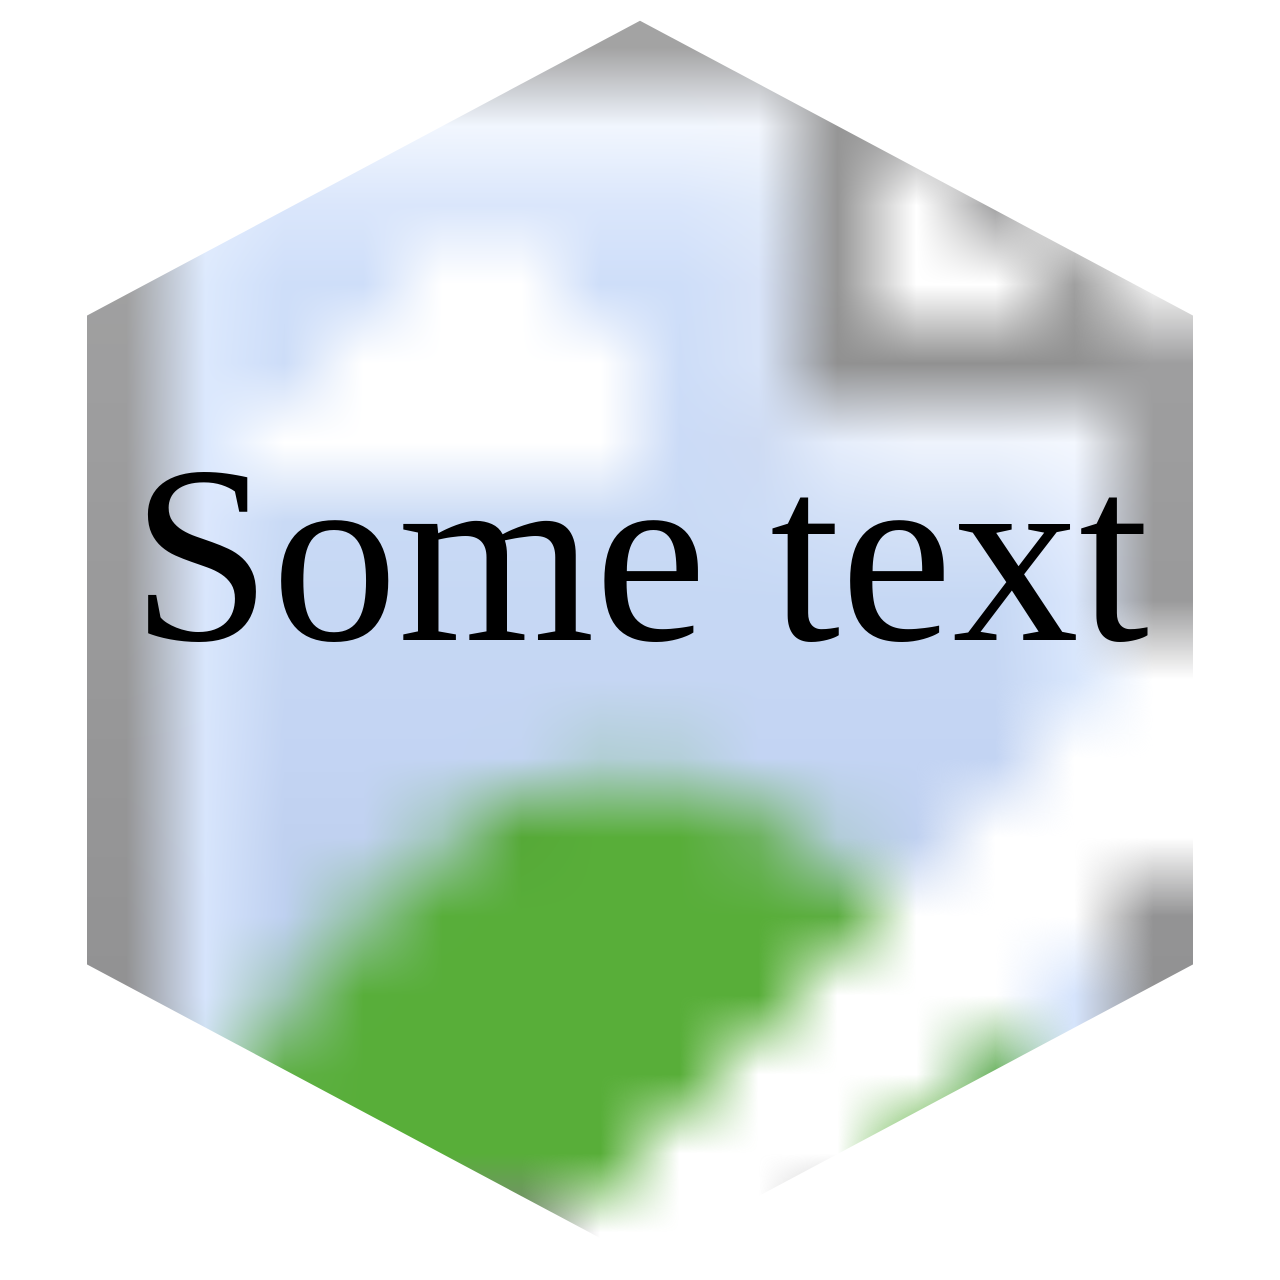
<file: abc1.html>
<html>
<body>
<svg viewbox="0 0 100 100" version="1.1" xmlns="http://www.w3.org/2000/svg">
  <defs>
    <pattern id="img" patternUnits="userSpaceOnUse" width="100" height="100">
      <image xlink:href="https://farm9.staticflickr.com/8461/8048823381_0fbc2d8efb.jpg" x="-25" width="150" height="100" />
    </pattern>
  </defs>
  <polygon id="hex" points="50 1 95 25 95 75 50 99 5 75 5 25" fill="url(#img)"/>
  <text id="text" font-size="20" x="50" y="50" text-anchor="middle">Some text</text>
</svg>
</body>
<html>
</file>
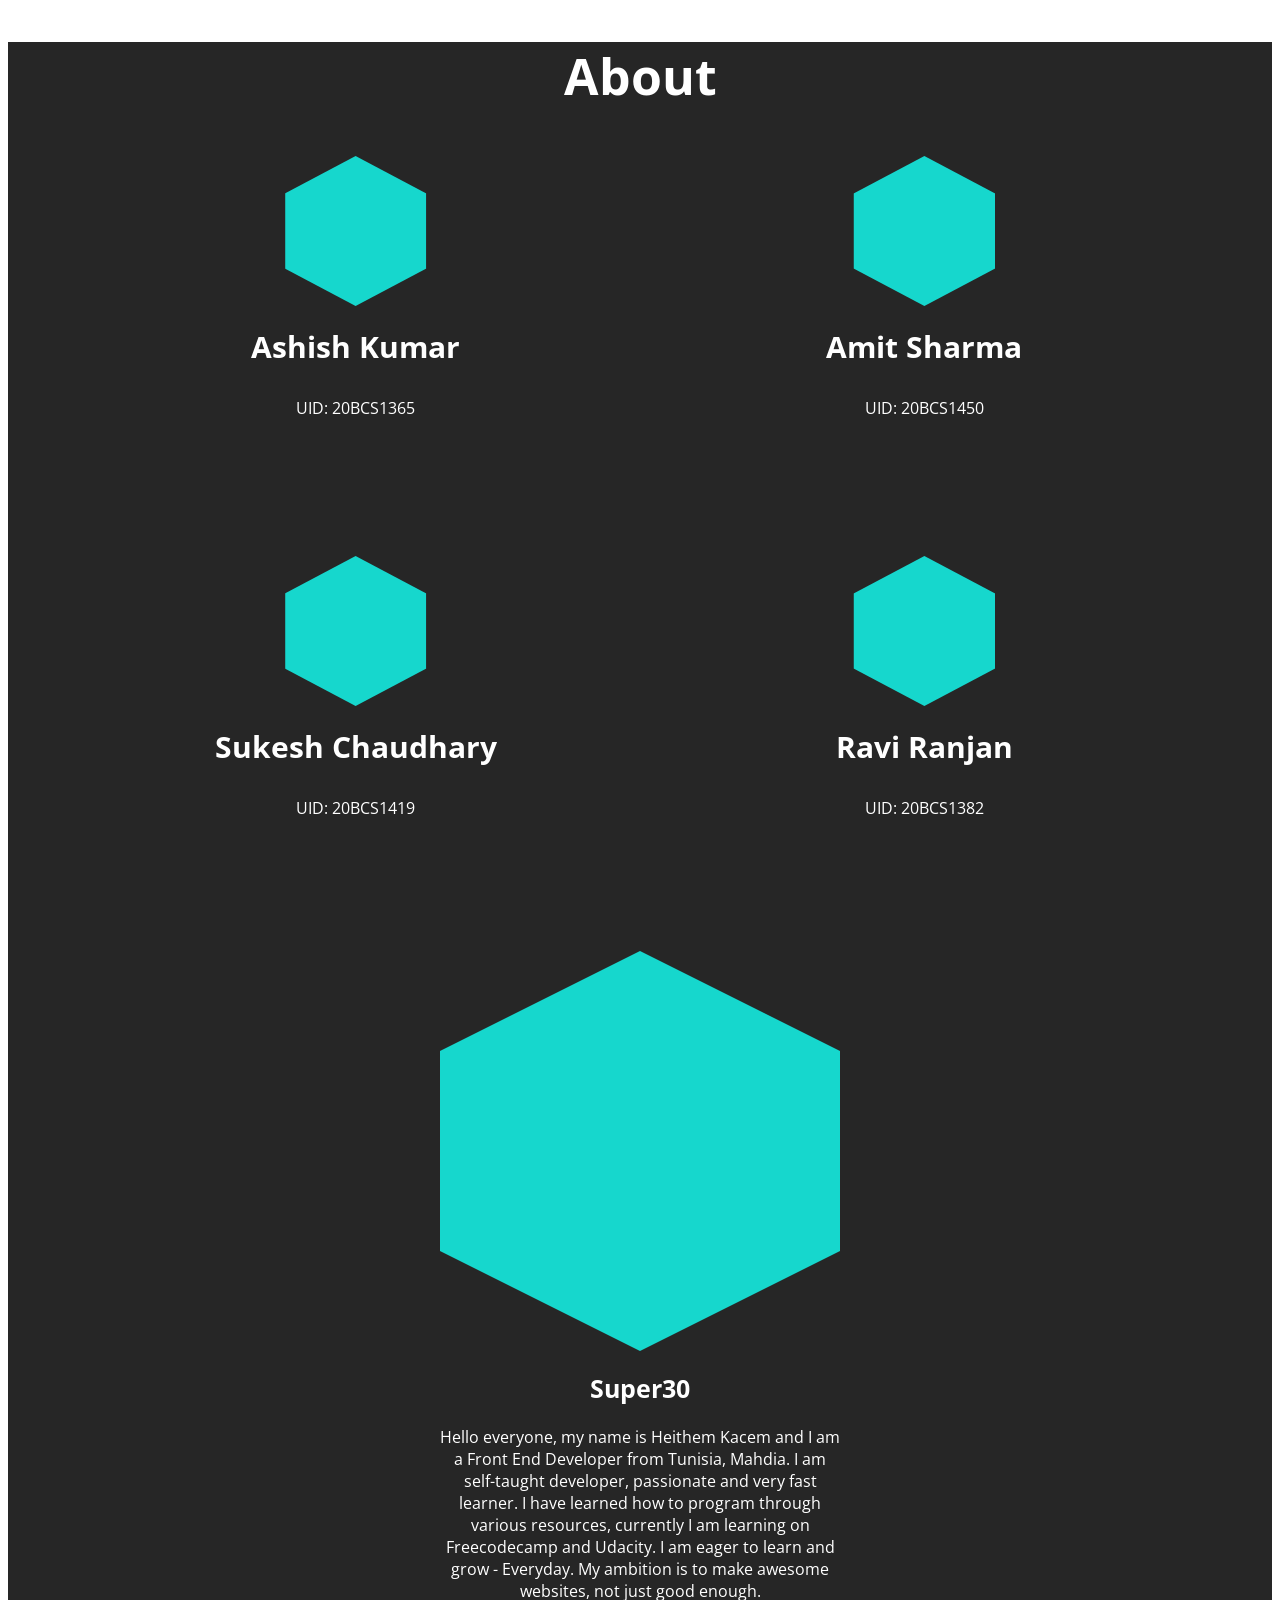
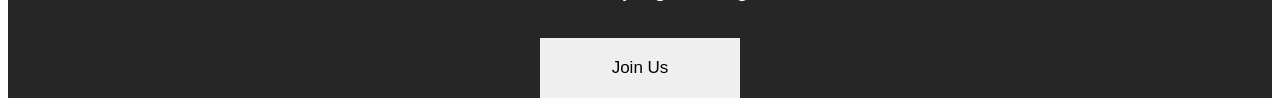
<file: About.html>
<!DOCTYPE html>
<html lang="en">
<head>
    <meta charset="UTF-8">
    <meta http-equiv="X-UA-Compatible" content="IE=edge">
    <meta name="viewport" content="width=device-width, initial-scale=1.0">
    <title>About Super30</title>
    <style>
        .about-section {
  font-family: 'Open Sans', sans-serif;
  width: 100%;
  position: relative;
  height: 100%;
  background-color: #262626;
}
.about-section h1 {
  color: white;
  text-align: center;
  font-size: 50px;
  position: relative;
  top: 15%;
}
.about-section .all-sections {
  display: flex;
  justify-content: space-evenly;
  position: relative;
  top: 20%;
}
@media (max-width: 1496px) {
  .about-section .all-sections {
    flex-wrap: wrap;
  }
}
.about-section .all-sections .mini-section {
  height: 350px;
  width: 20%;
}
.about-section .all-sections .mini-section .text-mini-section {
  position: relative;
  text-align: center;
}
.about-section .all-sections .mini-section .text-mini-section h1 {
  font-size: 30px;


}
.about-section .all-sections .mini-section .text-mini-section p {
  color: white;
  font-size: 16px;

  margin-top: 30px;
}
.about-section .all-sections .mini-section .hexagon {
  position: relative;
  background-image: url("image/shukesh.png" );
  top: 5px;
  left: 50%;
  transform: translate(-50%);
  height: 157.5px;
  width: 45%;
  background-color: #16d7cd;
  -webkit-clip-path: polygon(50% 0%, 100% 25%, 100% 75%, 50% 100%, 0% 75%, 0% 25%);
  clip-path: polygon(50% 0%, 100% 25%, 100% 75%, 50% 100%, 0% 75%, 0% 25%);
}
.about-section .all-sections .mini-section .hexagon i {
  font-size: 55px;
  color: white;
  position: relative;
  top: 50%;
  left: 50%;
  transform: translate(-50%, -50%);
}
@media (max-width: 1496px) {
  .about-section .all-sections .mini-section {
    width: 35%;
    margin-bottom: 50px;
  }
  .about-section .all-sections .mini-section .hexagon {
    width: 32%;
    height: 150px;
  }
}
@media (max-width: 1024px) {
  .about-section .all-sections .mini-section {
    width: 60%;
    margin-bottom: 50px;
  }
  .about-section .all-sections .mini-section .hexagon {
    width: 27%;
    height: 155px;
  }
}
@media (max-width: 920px) {
  .about-section .all-sections .mini-section .hexagon {
    width: 30%;
  }
}
@media (max-width: 800px) {
  .about-section .all-sections .mini-section .hexagon {
    width: 31%;
  }
}
@media (max-width: 730px) {
  .about-section .all-sections .mini-section .hexagon {
    width: 40%;
  }
}
@media (max-width: 635px) {
  .about-section .all-sections .mini-section .hexagon {
    width: 40%;
  }
}
@media (max-width: 550px) {
  .about-section .all-sections .mini-section .hexagon {
    width: 50%;
  }
}
@media (max-width: 400px) {
  .about-section .all-sections .mini-section .hexagon {
    width: 60%;
  }
}
.about-section .who-am-i {
  width: 100%;
  position: relative;
  top: 22%;
}
.about-section .who-am-i .image-me {
  height: 400px;
  width: 400px;
  position: relative;
  top: 0;
  left: 50%;
  transform: translate(-50%);
  -webkit-clip-path: polygon(50% 0%, 100% 25%, 100% 75%, 50% 100%, 0% 75%, 0% 25%);
  clip-path: polygon(50% 0%, 100% 25%, 100% 75%, 50% 100%, 0% 75%, 0% 25%);
  background-color: #16d7cd;
}
.about-section .who-am-i .all-who h1 {
  font-size: 25px;

  margin-top: 20px;
}
.about-section .who-am-i .all-who .div-para {
  width: 400px;
  position: relative;
  left: 50%;
  transform: translate(-50%);
}
.about-section .who-am-i .all-who .div-para p {
  font-size: 16px;

  color: white;
  text-align: center;
}
.about-section .who-am-i .all-who button {
  position: relative;
  left: 50%;
  transform: translate(-50%);
  margin-top: 20px;
  height: 60px;
  width: 200px;
  border: none;

  font-size: 17px;
  cursor: pointer;
}

.hvr-bounce-to-right {
  display: inline-block;
  vertical-align: middle;
  -webkit-transform: perspective(1px) translateZ(0);
  transform: perspective(1px) translateZ(0);
  box-shadow: 0 0 1px rgba(0, 0, 0, 0);
  position: relative;
  -webkit-transition-property: color;
  transition-property: color;
  -webkit-transition-duration: 0.5s;
  transition-duration: 0.5s;
}

.hvr-bounce-to-right:before {
  content: "";
  position: absolute;
  z-index: -1;
  top: 0;
  left: 0;
  right: 0;
  bottom: 0;
  background: #16d7cd;
  -webkit-transform: scaleX(0);
  transform: scaleX(0);
  -webkit-transform-origin: 0 50%;
  transform-origin: 0 50%;
  -webkit-transition-property: transform;
  transition-property: transform;
  -webkit-transition-duration: 0.5s;
  transition-duration: 0.5s;
  -webkit-transition-timing-function: ease-out;
  transition-timing-function: ease-out;
}

.hvr-bounce-to-right:hover,
.hvr-bounce-to-right:focus,
.hvr-bounce-to-right:active {
  color: white;
}

.hvr-bounce-to-right:hover:before,
.hvr-bounce-to-right:focus:before,
.hvr-bounce-to-right:active:before {
  -webkit-transform: scaleX(1);
  transform: scaleX(1);
  -webkit-transition-timing-function: cubic-bezier(0.52, 1.64, 0.37, 0.66);
  transition-timing-function: cubic-bezier(0.52, 1.64, 0.37, 0.66);
}

    </style>
</head>
<body>
    <link href="https://fonts.googleapis.com/css?family=Open+Sans&display=swap" rel="stylesheet">
<section id="section-about" class="about-section">
      <h1>About</h1>
      <div class="all-sections">
        <div data-aos="fade-right" class="mini-section">
          <div class="hexagon">
        
            <i class="fa fa-fighter-jet" aria-hidden="true"></i>
          </div>
          <div class="text-mini-section">
            <h1>Ashish Kumar</h1>
            <p>
              UID: 20BCS1365
            </p>
          </div>
        </div>
        <div data-aos="fade-up" class="mini-section">
          <div class="hexagon">
            <i class="fa fa-window-restore" aria-hidden="true"></i>
          </div>
          <div class="text-mini-section">
            <h1>Amit Sharma</h1>
            <p>UID: 20BCS1450</p>
          </div>
        </div>
        <div data-aos="fade-up" class="mini-section">
          <div class="hexagon">
            <img src="image/shukesh.png" alt="">
          </div>
          <div class="text-mini-section">
            <h1>Sukesh Chaudhary</h1>
            <p>UID: 20BCS1419</p>
          </div>
        </div>
        <div data-aos="fade-left" class="mini-section">
          <div class="hexagon">
            <i class="fa fa-bolt" aria-hidden="true"></i>
          </div>
          <div class="text-mini-section">
            <h1>Ravi Ranjan</h1>
            <p>
             UID: 20BCS1382
            </p>
          </div>
        </div>
      </div>
      <div class="who-am-i">
        <div data-aos="zoom-in-up" class="image-me"></div>
        <div class="all-who">
          <h1 data-aos="zoom-in-down">Super30</h1>
          <div class="div-para">
            <p data-aos="zoom-in-down">
              Hello everyone, my name is Heithem Kacem and I am a Front End
              Developer from Tunisia, Mahdia. I am self-taught developer,
              passionate and very fast learner. I have learned how to program
              through various resources, currently I am learning on Freecodecamp
              and Udacity. I am eager to learn and grow - Everyday. My ambition
              is to make awesome websites, not just good enough.
            </p>
          </div>
          <button data-aos="zoom-in-down" class="hvr-bounce-to-right">
            Join Us
          </button>
        </div>
      </div>
    </section>
</body>
</html>
</file>
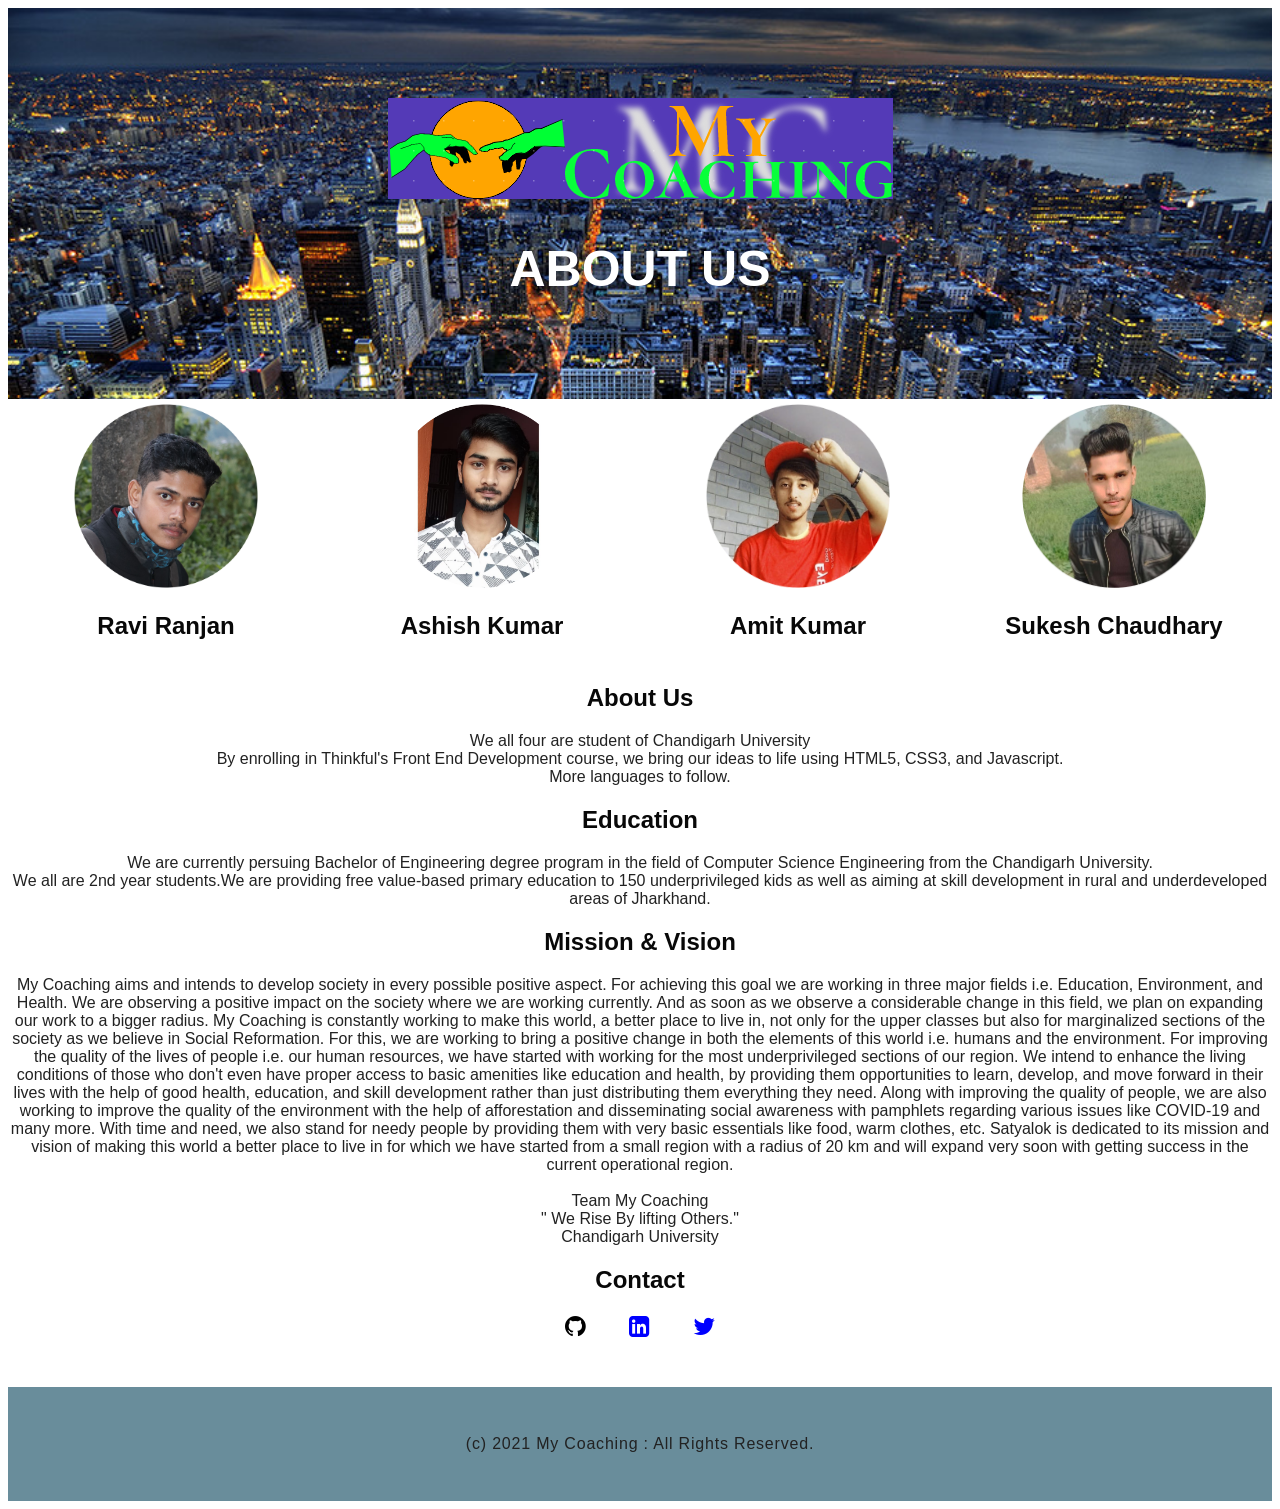
<file: AboutCUp.html>
<!DOCTYPE html>
<html lang="en">
<head>
    <meta charset="UTF-8">
    <meta http-equiv="X-UA-Compatible" content="IE=edge">
    <meta name="viewport" content="width=device-width, initial-scale=1.0">
    <title>About-Us-Section</title>
    <link rel="stylesheet" href="https://cdnjs.cloudflare.com/ajax/libs/font-awesome/4.7.0/css/font-awesome.min.css">
    <style>
        body {
    /* Typography Declarations */
    color: #222222;
    font-size: 1em;
    font-family: "Open Sans", "Helvetica Neue", sans-serif;
}

.masthead-heading,
.masthead-intro {
  color: white;
  text-align: center;
}

.masthead {
  padding: 6em 0;
}

.masthead-intro {
  margin-bottom: 0.1em;
  font-weight: 600;
  font-size: 50px;
}

.masthead-heading {
  
  margin-top: -0.2em;
}

.masthead {
  background-image:       url('image/Aboutimg.jpg');
  background-repeat: no-repeat;
  background-size: cover;
  display: block;
  margin-left: auto;
  margin-right: auto;
}

section {
  text-align: center;
}

footer {
  text-align: center;
  margin-top: 3em;
  padding: 2em 0;
  background-color: #698d9b;
}

h1 {
  color: #080808;
}

.content-footer,
.About Me-section,
.Education-section,
.Testimonials-section,
.Contact-section, {
  max-width: 38em;
  margin-left: auto;
  margin-right: auto;
  
}

.social {
  padding: 0;
  list-style: none;
}
.row {
  display: flex;
}

.column {
  flex: 33.33%;
  padding: 5px;
}
.social > li {
  display: inline-block;
  margin-left: 1.2em;
  margin-right: 1.2em;
}

.About Me > p,
.Education > p,
.Testimonials > p,
.Contact > p,
.content-footer > p {
    
    font-weight: 300;
    letter-spacing: 0.05em;
}

@media (min-width: 5rem) {
    .content {
        width: 46rem;
    }
}
@media (min-width: 10rem) {
    .content {
        width: 60rem;
    }
}
@media (min-width: 20rem) {
    .content {
        width: 60rem;
    }
}

    </style>
</head>
<body>
    <header class ="masthead">
        
        <h1 class="masthead-heading"><img src="image/pagelogo.png" alt="">
        </h1>
        <h1 class="masthead-intro"> ABOUT US
        </h1>
      </header>
    <section class="About Me-section">
        <div class="row">
  <div class="column">
    <img src="image/ravi (2).png"   alt="Snow" style="width:60%">
    <h1>Ravi Ranjan</h1>
  </div>
  <div class="column">
    <img src="image/Ashish (2).png" alt="Forest" style="width:60%">
    <h1>Ashish Kumar</h1>
  </div>
  <div class="column">
    <img src="image/amit (2).png" alt="Mountains" style="width:60%">
    <h1>Amit Kumar</h1>
  </div>
  <div class="column">
    <img src="image/sukesh.png" alt="Mountains" style="width:60%">
    <h1>Sukesh Chaudhary</h1>
  </div>
</div>

        <h1> About Us </h1>
        <p>We all four are student of Chandigarh University <br> By enrolling in Thinkful's Front End Development course, we bring our ideas to life using HTML5, CSS3, and Javascript. <br> More languages to follow. </p>
      </section>
      <section class="Education-section">  
        <h1> Education </h1>
        <p> We are currently persuing Bachelor of Engineering degree program in the field of Computer Science Engineering from the Chandigarh University. <br> We all are 2nd year students.We are providing free value-based primary education to 150 underprivileged kids as well as aiming at skill development in rural and underdeveloped areas of Jharkhand.</p>
      </section>
      <section class"Testimonials-section">  
        <h1>Mission & Vision</h1>
        <p>My Coaching aims and intends to develop society in every possible positive aspect. For achieving this goal we are working in three major fields i.e. Education, Environment, and Health. We are observing a positive impact on the society where we are working currently. And as soon as we observe a considerable change in this field, we plan on expanding our work to a bigger radius. My Coaching is constantly working to make this world, a better place to live in, not only for the upper classes but also for marginalized sections of the society as we believe in Social Reformation.
For this, we are working to bring a positive change in both the elements of this world i.e. humans and the environment.
 For improving the quality of the lives of people i.e. our human resources, we have started with working for the most underprivileged sections of our region. We intend to enhance the living conditions of those who don't even have proper access to basic amenities like education and health, by providing them opportunities to learn, develop, and move forward in their lives with the help of good health, education, and skill development rather than just distributing them everything they need. 
Along with improving the quality of people, we are also working to improve the quality of the environment with the help of afforestation and disseminating social awareness with pamphlets regarding various issues like COVID-19 and many more.
With time and need, we also stand for needy people by providing them with very basic essentials like food, warm clothes, etc.
Satyalok is dedicated to its mission and vision of making this world a better place to live in for which we have started from a small region with a radius of 20 km and will expand very soon with getting success in the current operational region.<br><br> Team My Coaching <br> " We Rise By lifting Others." <br> Chandigarh University</p>
      </section>
      <section class="Contact-section">  
        <h1> Contact </h1>
        <ul class="social">
          <li><a href="https://github.com/raviranjan940"><i class="fa fa-github" style="font-size:24px;color:black"></i></i></a></li>
          <li><a href="https://www.linkedin.com/in/ravi-ranjan-3916681b3/"><i class="fa fa-linkedin-square" style="font-size:24px;color:blue"></i></a></li>
          <li><a href="https://twitter.com/RaviRanjan5389"><i class="fa fa-twitter" style="font-size:24px;color:blue"></i></i></a></li>
        </ul>
      </section>
      <footer class ="content-footer">
        <p>(c) 2021 My Coaching : All Rights Reserved.</p>
      </footer>
</body>
</html>
</file>
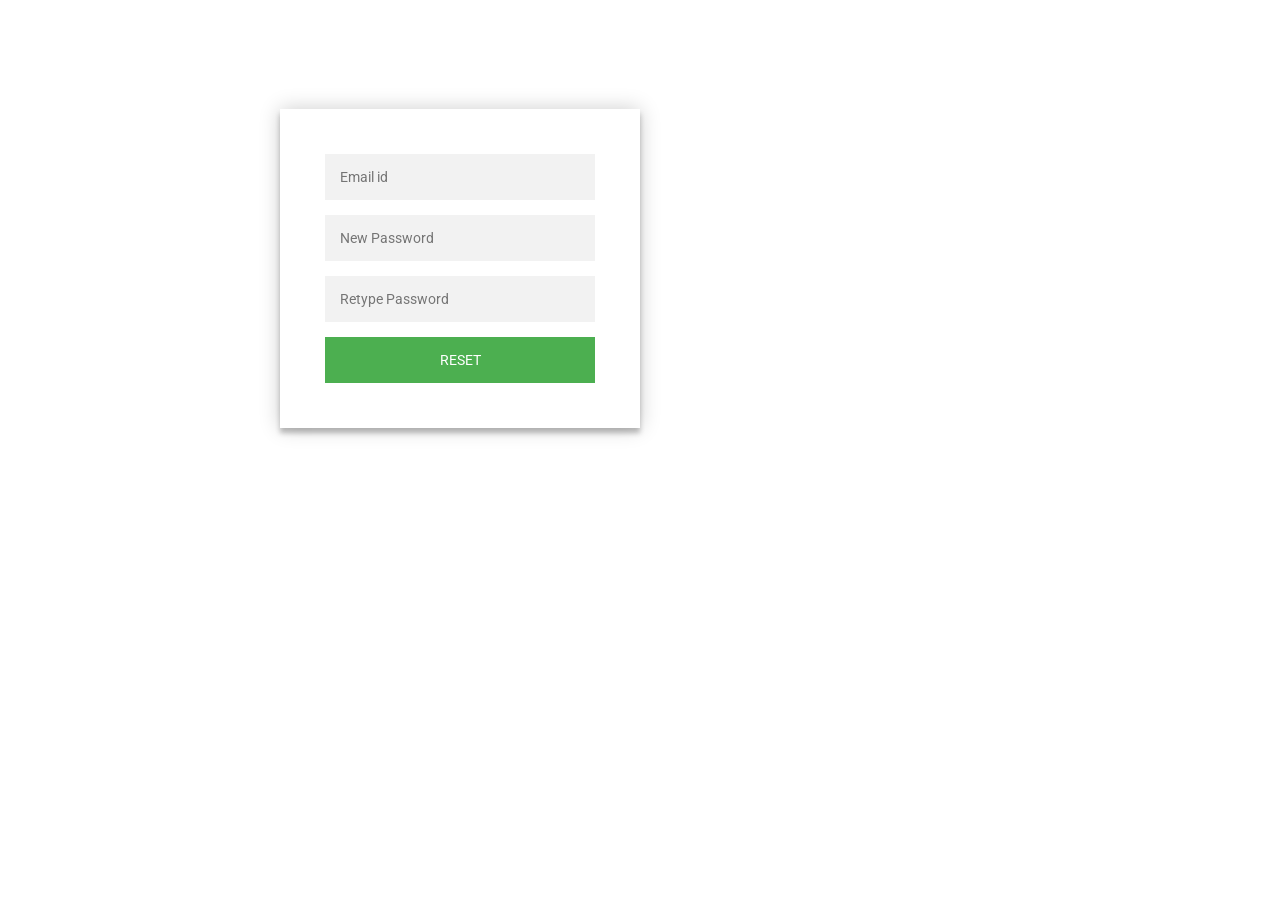
<file: ChngPaswd.html>
<!DOCTYPE html>
<html lang="en">
<head>
    <meta charset="UTF-8">
    <meta http-equiv="X-UA-Compatible" content="IE=edge">
    <meta name="viewport" content="width=device-width, initial-scale=1.0">
    <title>Forgotten Password </title>
    <style>
        @import url(https://fonts.googleapis.com/css?family=Roboto:300);
.login-page {
  width: 360px;
  padding: 8% 0 0;
  margin: auto;
}

.form {
  position: relative;
  right: 180px;
  z-index: 1;
  background: #FFFFF;
  max-width: 360px;
  margin: 0 auto 100px;
  padding: 45px;
  text-align: center;
  box-shadow: 0 0 20px 0 rgba(0, 0, 0, 0.2), 0 5px 5px 0 rgba(0, 0, 0, 0.24);
}

.form input {
  font-family: "Roboto", sans-serif;
  outline: 0;
  background: #f2f2f2;
  width: 100%;
  border: 0;
  margin: 0 0 15px;
  padding: 15px;
  box-sizing: border-box;
  font-size: 14px;
}

.form button {
  font-family: "Roboto", sans-serif;
  text-transform: uppercase;
  outline: 0;
  background: #4CAF50;
  width: 100%;
  border: 0;
  padding: 15px;
  color: #FFFFFF;
  font-size: 14px;
  -webkit-transition: all 0.3 ease;
  transition: all 0.3 ease;
  cursor: pointer;
}

.form button:hover,
.form button:active,
.form button:focus {
  background: #43A047;
}

.form .message {
  margin: 35px 0 0;
  color: #000000;
  font-size: 14px;
}

.form .message a {
  margin: 35px 0 0;
  color: #00fff;
  font-size: 14px text-decoration: none;
}

.form .register-form {
  display: none;
}

.container {
  position: relative;
  z-index: 1;
  max-width: 300px;
  margin: 0 auto;
}

.container:before,
.container:after {
  content: "";
  display: block;
  clear: both;
}

.container .info {
  margin: 50px auto;
  text-align: center;
}

.container .info h1 {
  margin: 0 0 15px;
  padding: 0;
  font-size: 36px;
  font-weight: 300;
  color: #1a1a1a;
}

.container .info span {
  color: #4d4d4d;
  font-size: 12px;
}

.container .info span a {
  color: #000000;
  text-decoration: none;
}

.container .info span .fa {
  color: #EF3B3A;
}

body {
  background-image: url("http://i.huffpost.com/gen/2326360/images/o-TRAVEL-ADVENTURE-facebook.jpg");
  background-size: 100%;
}
    </style>
</head>
<body>
    <div class="login-page">
        <div class="form">
          <form class="register-form">
            <input type="text" placeholder="name"/>
            <input type="password" placeholder="password"/>
            <input type="password" placeholder="password"/>
            
            <input type="text" placeholder="email address"/>
            <button>create</button>
            <p class="message">Already registered? <a href="#">Sign In</a></p>
          </form>
          <form class="login-form">
            <input type="text" placeholder="Email id"/>
            <input type="password" placeholder="New Password"/>
            <input type="password" placeholder="Retype Password"/>
            <button>Reset</button>
            <!--<p class="message">Not registered? <a href="#">Create an account</a></p>-->
          </form>
        </div>
      </div>
</body>
</html>
</file>
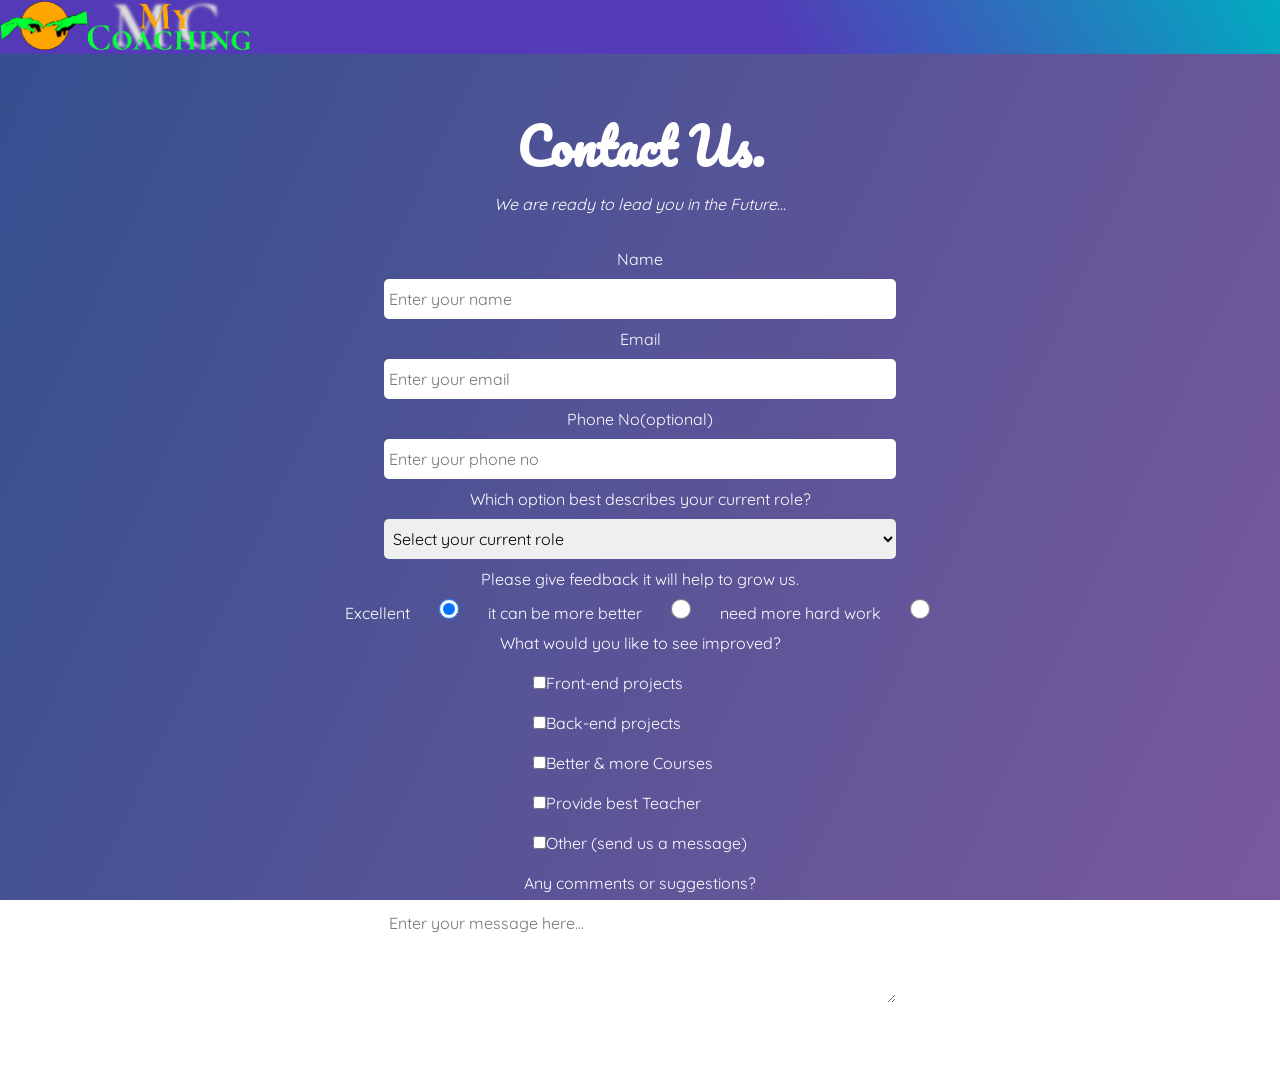
<file: contactus.html>
<!DOCTYPE html>
<html lang="en">
<head>
    <meta charset="UTF-8">
    <meta http-equiv="X-UA-Compatible" content="IE=edge">
    <meta name="viewport" content="width=device-width, initial-scale=1.0">
    <title>Contact-Us-Section</title>
    <link href="https://fonts.googleapis.com/css2?family=Pacifico&family=Quicksand:wght@300&display=swap" rel="stylesheet">
    <link rel="stylesheet" href="contactus.css">
</head>
<body>
    <div style="display: flex;
    justify-content: space-between;
    align-items: center;
    background: linear-gradient(60deg, rgba(84,58,183,1) 60%, rgba(0,172,193,1) 100%);
    color: #ffffff;" ><h4><IMG SRC="image/pagelogo.png" ALT="My Coaching" WIDTH=250px HEIGHT=50px></h4></div>

<main>
 <class="form">
   <div class="title">
   <h1 id="title">Contact Us.</h1>
   <p id="description">We are ready to lead you in the Future...</p>
  </div>
   <form id="survey-form">
   
     <label for="name" id="name-label" class="uno">Name</label>
     <input type="text" id="name" placeholder="Enter your name" requiered>
  
     
     <label for="email" id="email-label" class="uno">Email</label>
     <input type="email" id="email" placeholder="Enter your email"  requiered>
     
     <label for="age" id="number-label" class="uno">Phone No(optional)</label>
     <input type="number" id="number" placeholder="Enter your phone no">
     
     <label for="dropdown" id="dropdown-label" class="uno">Which option best describes your current role?</label>
     <select id="dropdown" name="rol">
       <option disable selected value>Select your current role</option>
       <option value="student">Student</option>
       <option value="job">Teacher</option>
       <option      value="hunting">other</option>
     </select>
     <div>
     <p align="center" class="uno">Please give feedback it will help to grow us.</p>
     <label for="btn" id="btn-label" class="uno">Excellent</label>
     <input type="radio" name="user-recommend" value="definitely" class="input" checked>
     <label for="btn" id="btn-label" class="uno">it can be more better</label>
     <input type="radio" name="user-recommend" value="maybe" class="input">
     <label for="btn" id="btn-label" class="uno">need more hard work</label>
       <input type="radio" name="user-recommend" value="not-sure" class="input"></div>
    
       <p class="uno">What would you like to see improved? </p>
     <div class="check">
     <label class="uno">
     <input name="prefer" type="checkbox" value="front-end projects" class="checkbox-input">Front-end projects</label>
     <label class="uno">
     <input name="prefer" type="checkbox" value="back-end projects" class="checkbox-input">Back-end projects</label>

     <label class="uno">
   <input name="prefer" type="checkbox" value="social-media" class="checkbox-input">Better & more Courses</label>
     <label class="uno">
   <input name="prefer" type="checkbox" value="video-games" class="checkbox-input">Provide best Teacher</label>
<label class="uno">
   <input name="prefer" type="checkbox" value="other" class="checkbox-input">Other (send us a message)</label>
     </div>
     
     <p class="uno">Any comments or suggestions?</p>
     <textarea id="message" class="textarea uno" name="message" placeholder="Enter your message here..."></textarea>

     <a style="color:white;" href="thanks.html" button type="submit" id="submit" class="submit uno" >Send your application </a>
     
   </form>
  </div>
</main>
</body>
</html>
</file>
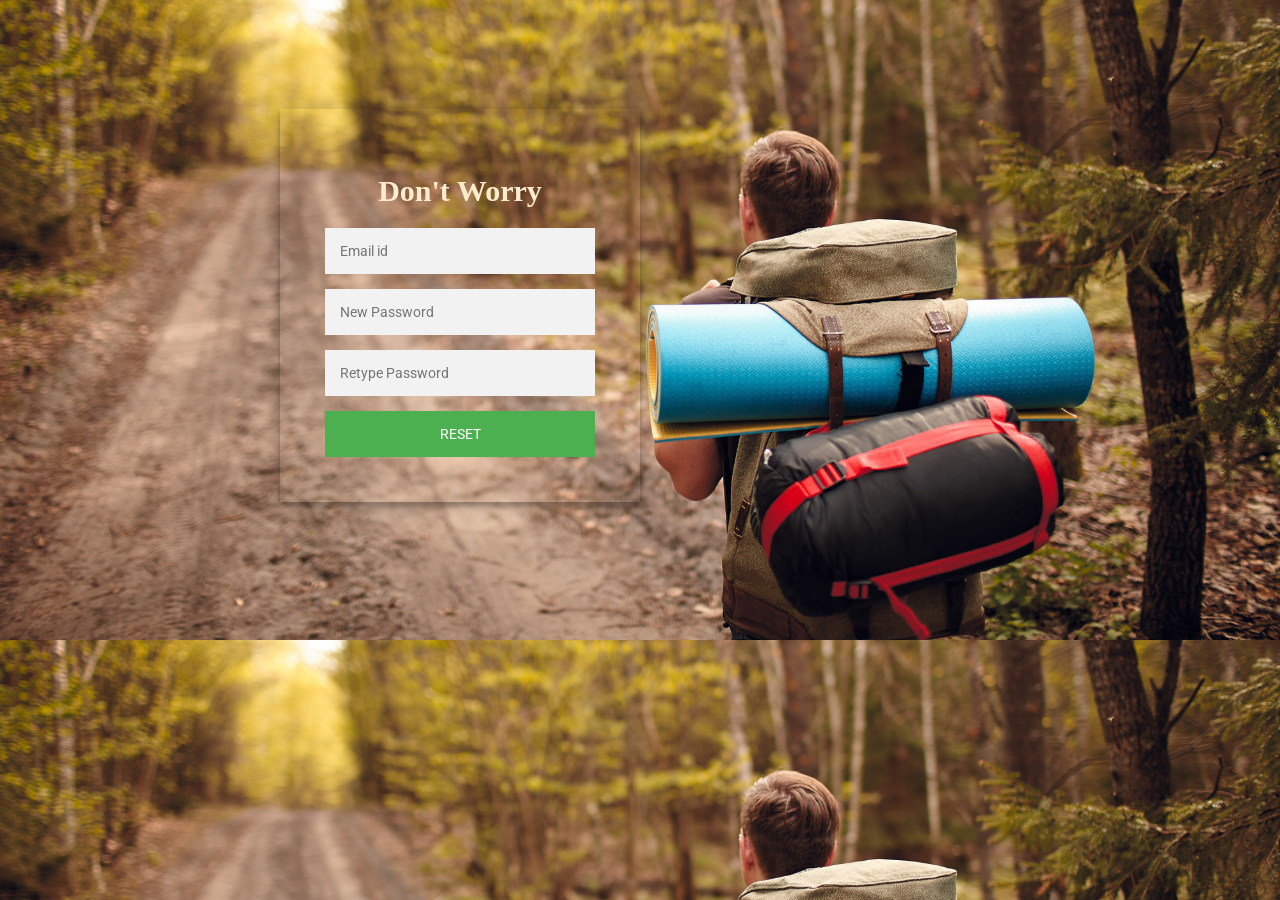
<file: forgotten.html>
<!DOCTYPE html>
<html lang="en">
<head>
    <meta charset="UTF-8">
    <meta http-equiv="X-UA-Compatible" content="IE=edge">
    <meta name="viewport" content="width=device-width, initial-scale=1.0">
    <title>Forgotten Password </title>
    <link rel="stylesheet" href="forgotten.css">
</head>
<body>
    <script src="forgotten.js"></script>
    <div class="login-page">
        <div class="form">
          <form class="register-form">
            <input type="text" placeholder="name"/>
            <input type="password" placeholder="password"/>
            <input type="password" placeholder="password"/>
            
            <input type="text" placeholder="email address"/>
            <button>create</button>
            <p class="message">Already registered? <a href="loginpagesuper30.html">Sign In</a></p>
          </form>
          
          <form class="login-form">
            <h1 class="H1">Don't Worry</h1>
            <input type="text" placeholder="Email id"/>
            <input type="password" placeholder="New Password"/>
            <input type="password" placeholder="Retype Password"/>
            <button>Reset</button>
            <!--<p class="message">Not registered? <a href="#">Create an account</a></p>-->
          </form>
        </div>
      </div>
</body>
</html>
</file>
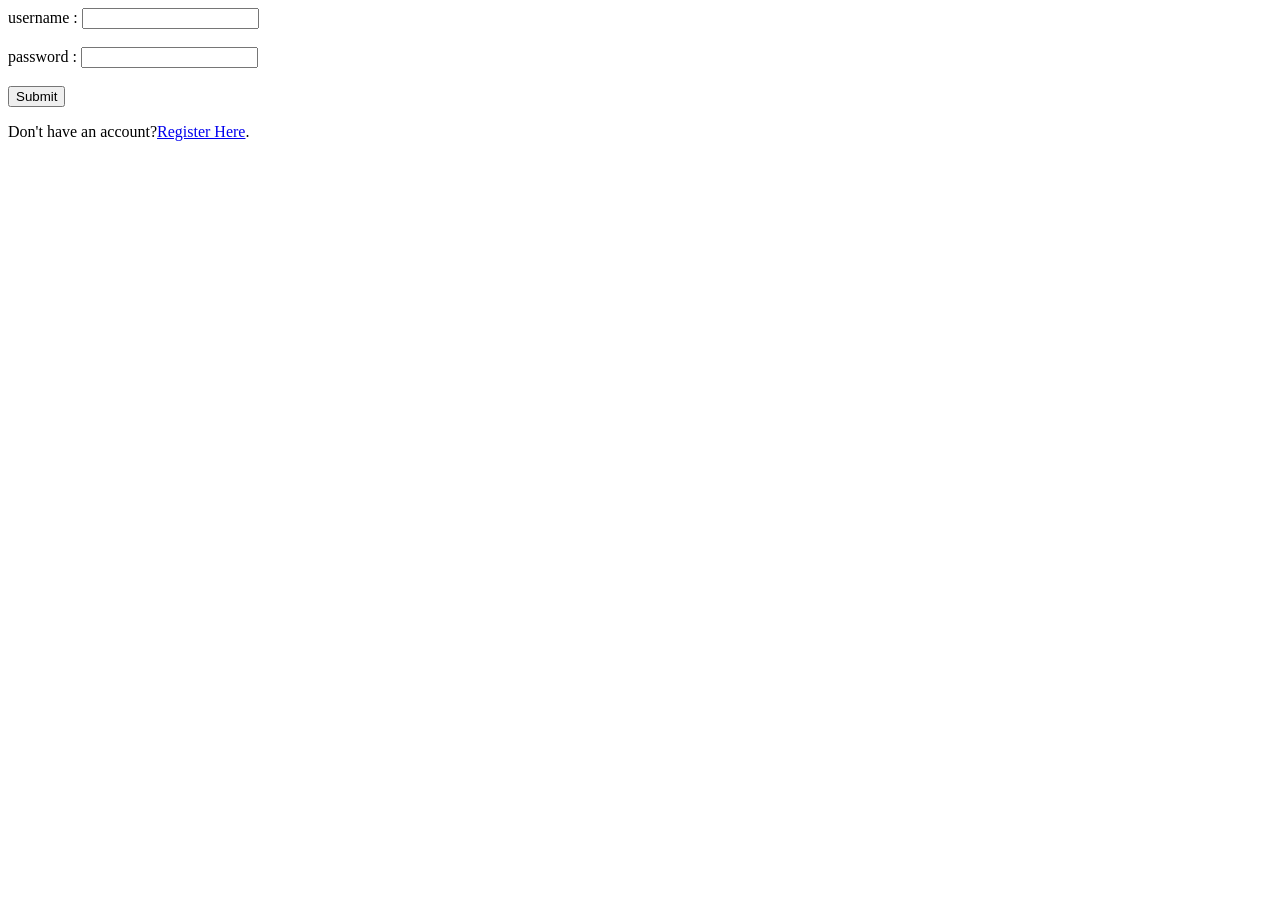
<file: form.html>
<!DOCTYPE html>
<?php
    require_once 'registration.php';

?>
<html>
<head>
<title>Form site</title>
</head>
<body>
    <div class="container">
 
<form method="post" action="connect.php">
username : <input type="text" name="username"><br><br>
password : <input type="password" name="password"><br><br>
<input type="submit" value="Submit">
 
<p class=login-register-text">Don't have an account?<a href="register.php">Register Here</a>.</p>
</form>
</div>
</body>
</html>
</file>
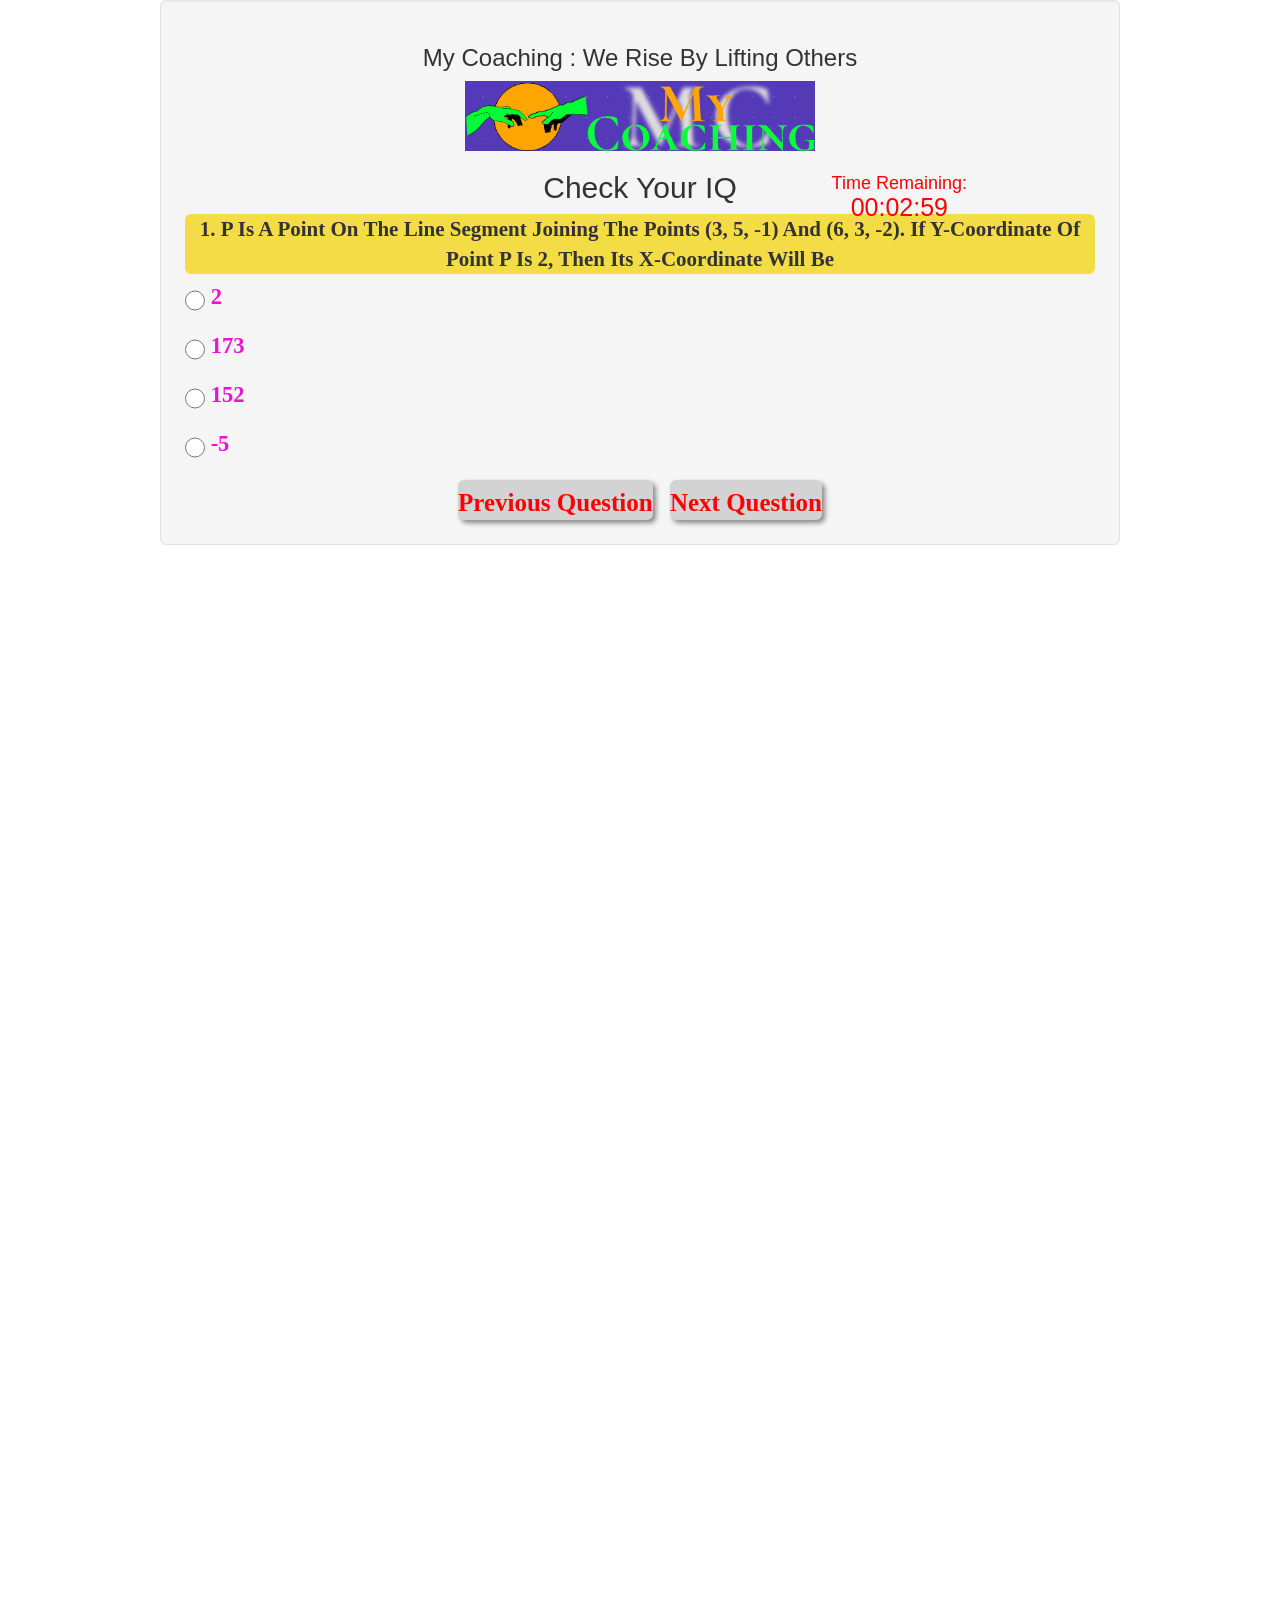
<file: IQ.html>
<!DOCTYPE html>
<html lang="en">
<head>
    <link rel="stylesheet" type="text/css" href="IQ.css">
    <meta charset="utf-8">
    <meta name="viewport" content="width=device-width, initial-scale=1">
    <link rel="stylesheet" href="https://maxcdn.bootstrapcdn.com/bootstrap/3.3.7/css/bootstrap.min.css">
    <script src="https://ajax.googleapis.com/ajax/libs/jquery/3.3.1/jquery.min.js"></script>
    <script src="https://maxcdn.bootstrapcdn.com/bootstrap/3.3.7/js/bootstrap.min.js"></script>
    <title>IQ Quiz</title>
    <link rel="stylesheet" href="style.css">
</head>
<body>
    <script src="IQ.js"></script>
    <div class="quizContainer container-fluid well well-lg">
        <div id="quiz1" class="text-center">
			<h3>My Coaching : We Rise By Lifting others</h3>
			<center><img class="img-responsive" height="100px" width="350px" src="image/pagelogo.png"></center>
			<h4 style="color:#FF0000;position:absolute;left:70%;top:30%;" align="center" ><span id="iTimeShow">Time Remaining: </span><br/><span id='timer' style="font-size:25px;"></span></h4>
			<h2>Check Your IQ</h2>
		</div>
		
        <div class="question"></div>
        <ul class="choiceList"></ul>
        <div class="quizMessage"></div>
        <div class="result"></div>
		<button class="preButton">Previous Question</button>
        <button class="nextButton">Next Question</button>
    </div>
</body>
</html>
</file>
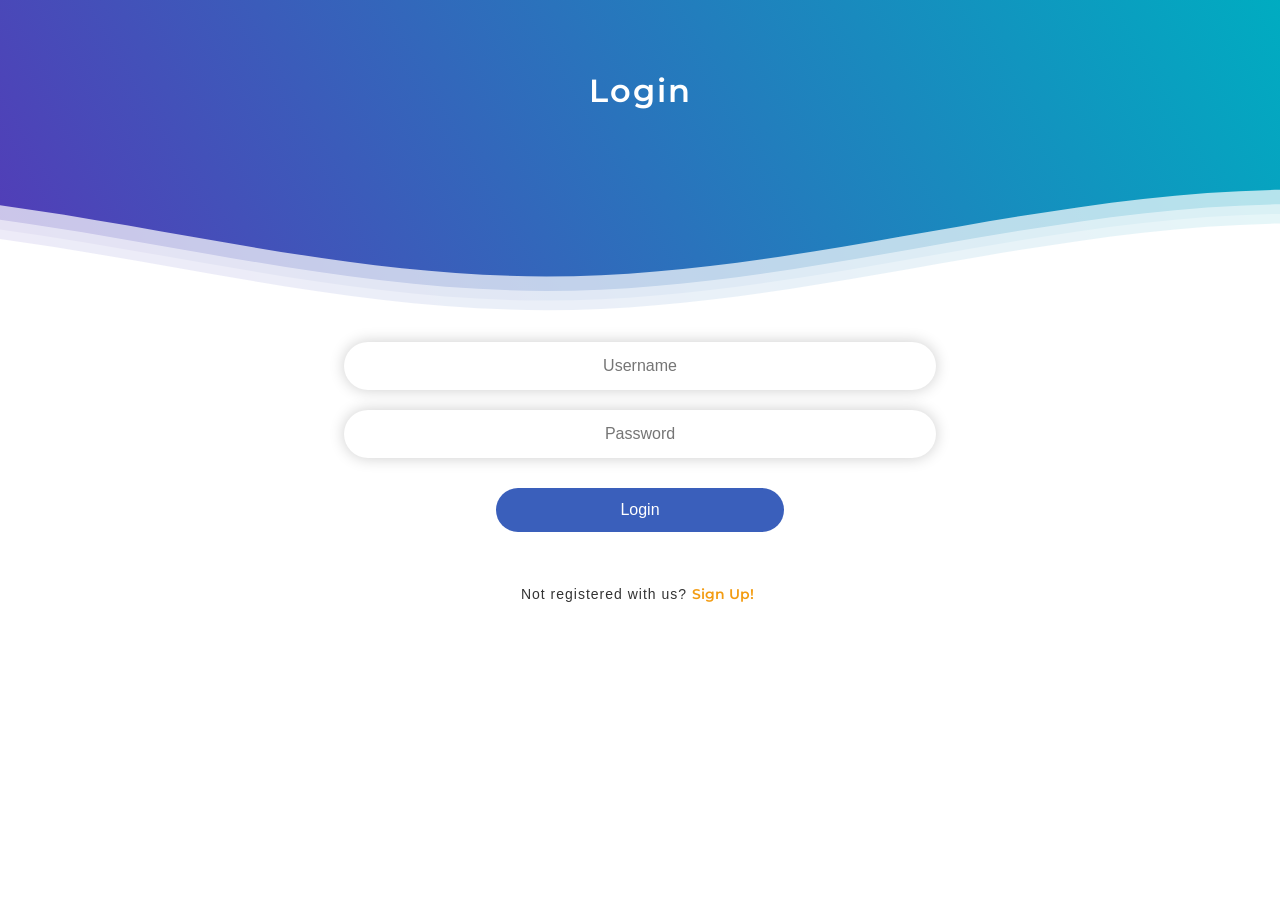
<file: loginpagesuper30.html>
<!DOCTYPE html>
<html lang="en">
<head>
    <meta charset="UTF-8">
    <meta http-equiv="X-UA-Compatible" content="IE=edge">
    <meta name="viewport" content="width=device-width, initial-scale=1.0">
    <title>Login to My Coaching</title>
    <link rel="stylesheet" href="Loginstyle.css">
</head>
<body>
    <div class="header">

        <!--Content before waves-->
        <div class="inner-header flex">
        <!--Just the logo.. Don't mind this-->
        
        <h3>Login</h3>
        </div>
        
        <!--Waves Container-->
        <div>
        <svg class="waves" xmlns="http://www.w3.org/2000/svg" xmlns:xlink="http://www.w3.org/1999/xlink"
        viewBox="0 24 150 28" preserveAspectRatio="none" shape-rendering="auto">
        <defs>
        <path id="gentle-wave" d="M-160 44c30 0 58-18 88-18s 58 18 88 18 58-18 88-18 58 18 88 18 v44h-352z" />
        </defs>
        <g class="parallax">
        <use xlink:href="#gentle-wave" x="48" y="0" fill="rgba(255,255,255,0.7" />
        <use xlink:href="#gentle-wave" x="48" y="3" fill="rgba(255,255,255,0.5)" />
        <use xlink:href="#gentle-wave" x="48" y="5" fill="rgba(255,255,255,0.3)" />
        <use xlink:href="#gentle-wave" x="48" y="7" fill="#fff" />
        </g>
        </svg>
        </div>
        <!--Waves end-->
        
        </div>
        <!--Header ends-->
        
        <!--Content starts-->
        <div class="content flex">
          <form>
            <input type="text" placeholder="Username" onfocus="this.placeholder = ''" onblur="this.placeholder = 'Username'"/>
            <input type="password" placeholder="Password" onfocus="this.placeholder = ''" onblur="this.placeholder = 'Password'"/>
            <tr>
              <td colspan="3">
                <div class="terms">
                  
                </div>
              </td>
            </tr>
            <button class="login-btn" href="">Login</button>
          </form>
          <div class="bottom-container">
            <p>Not registered with us?</p><a href="http://127.0.0.1:5500/signup.html">Sign Up!</a>
            <div>   
</body>
</html>
</file>
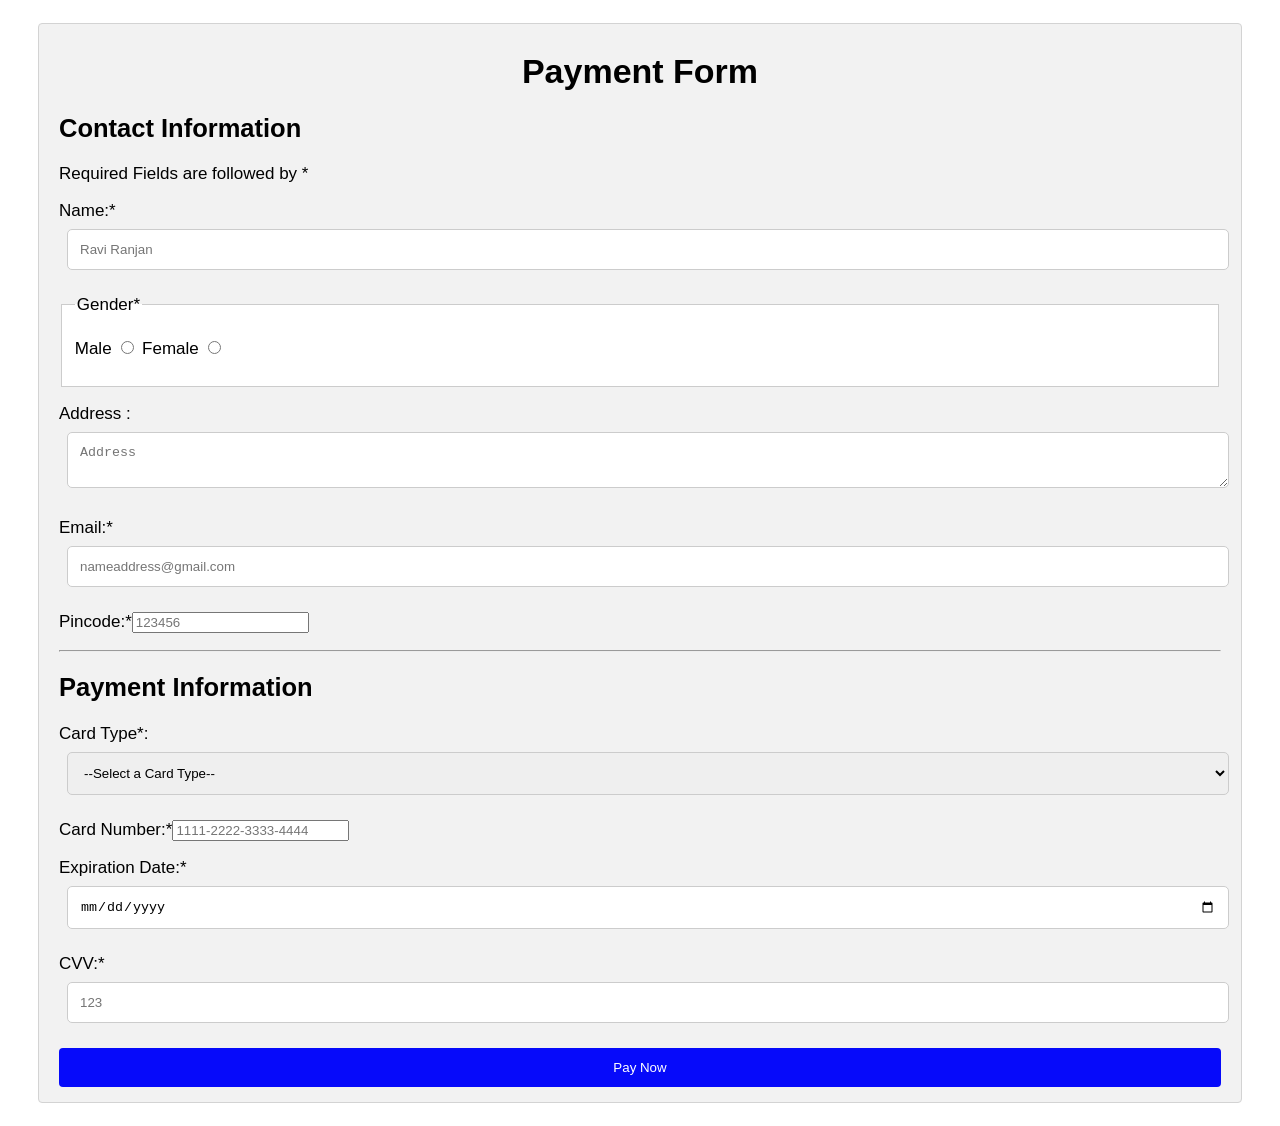
<file: Payment_Form.html>
<!DOCTYPE html>
<html lang="en">
<head>
    <meta charset="UTF-8">
    <meta http-equiv="X-UA-Compatible" content="IE=edge">
    <meta name="viewport" content="width=device-width, initial-scale=1.0">
    
    <title>Payment Form</title>
    <link rel="stylesheet" href="Paystyle.css">
</head>
<body>
    <div class="container">
    <form action="">
        <h1 class="main_heading">Payment Form</h1>
        <h2>Contact Information</h2>
        <p>Required Fields are followed by *</p>
        <p> Name:*<input type="text" name="name" placeholder="Ravi Ranjan"required></p>
        <fieldset>
            <legend>Gender*</legend>
        <p>
            Male <input type="radio" name="gender" id="male" required>
            Female <input type="radio" name="gender" id="female" required>
        </p>
    </fieldset>
    <p>Address : <textarea name="address" id="address" cols="100" rows="2"placeholder="Address"></textarea ></p> 
    <p>Email:*<input type="email" name="email" id="email" placeholder="nameaddress@gmail.com"required></p>
    <p>Pincode:*<input type="number" name="pincode" id="pincode" placeholder="123456"required></p>
    <hr>
    <h2>Payment Information</h2>
    <p>Card Type*:
        <select name="card_type" id="card_type" required>
            <option value="">--Select a Card Type--</option>
            <option value="Rupay">Rupay Card</option>
            <option value="Visa">Visa Card</option>
            <option value="Master">Master card</option>
            <option value="Platinum">Platinum Card</option>
        </select>
    </p>
    <p>Card Number:*<input type="number" name="card_no." id="card_no." placeholder="1111-2222-3333-4444" required></p>
    <p>Expiration Date:*<input type="date" name="Date" id="Date" required></p>
    <p>CVV:*<input type="password" name="CVV" id="CVV" placeholder="123" required></p>
    <input type="submit" value="Pay Now">
    </form>
</div>
</body>
</html>
</file>
<file: contactus.css>
*{
    padding: 0;
    margin: 0;
    box-sizing: border-box;
    font-family: 'Quicksand', sans-serif;
  }
  
  main{
    width: 100%;
    background-image: linear-gradient( 115deg, rgba(0, 35, 115, 0.8), rgba(65, 18, 117, 0.7)), url("https://images.unsplash.com/photo-1484807352052-23338990c6c6?ixlib=rb-1.2.1&ixid=eyJhcHBfaWQiOjEyMDd9&auto=format&fit=crop&w=1350&q=80");
    background-attachment: fixed;
    background-position: center;
    background-repeat: no-repeat;
    background-size: cover;
  }
  .form{
    background: linear-gradient( 115deg, rgba(0, 25, 82, 0.8), rgba(32, 4, 64, 0.7));
    margin: 0 auto;
    width: 40%;
  }
  .title{
    display: flex;
    justify-content: center;
    align-items: center;
    color: #fff;
    flex-direction: column;
    padding: 50px 0 20px 0;
  }
  #title{
    font-family: 'Pacifico', cursive;
    font-size: 3rem;
  }
  #description{
    font-style: italic;
    padding: 5px;
  }
  #survey-form{
    display: flex;
    justify-content: center;
    align-items: center;
    flex-direction: column;
    color: #fff;
    margin: 0 auto;
    width: 50%;
  }
  .uno{
    padding: 10px;
  }
  #name, #email, #number, #dropdown, #submit{
    width: 80%;
    height: 40px;
    font-size: 1rem;
    border: transparent;
    border-radius: 5px;
    padding-left: 5px;
  }
  input[type="radio"]{
    width: 50px;
    height: 20px;
    cursor: pointer;
  }
  
  .check{
    display: flex;
    flex-direction: column;
    
  }
  
  #message{
    width: 80%;
    height: 100px;
    font-size: 1rem;
    border: transparent;
    border-radius: 5px;
    padding-left: 5px;
  }
  .submit{
    margin: 20px;
  }
</file>
<file: forgotten.css>
@import url(https://fonts.googleapis.com/css?family=Roboto:300);
.login-page {
  width: 360px;
  padding: 8% 0 0;
  margin: auto;
}

.form {
  position: relative;
  right: 180px;
  z-index: 1;
  background: #FFFFF;
  max-width: 360px;
  margin: 0 auto 100px;
  padding: 45px;
  text-align: center;
  box-shadow: 0 0 20px 0 rgba(0, 0, 0, 0.2), 0 5px 5px 0 rgba(0, 0, 0, 0.24);
}

.form input {
  font-family: "Roboto", sans-serif;
  outline: 0;
  background: #f2f2f2;
  width: 100%;
  border: 0;
  margin: 0 0 15px;
  padding: 15px;
  box-sizing: border-box;
  font-size: 14px;
}

.form button {
  font-family: "Roboto", sans-serif;
  text-transform: uppercase;
  outline: 0;
  background: #4CAF50;
  width: 100%;
  border: 0;
  padding: 15px;
  color: #FFFFFF;
  font-size: 14px;
  -webkit-transition: all 0.3 ease;
  transition: all 0.3 ease;
  cursor: pointer;
}

.form button:hover,
.form button:active,
.form button:focus {
  background: #43A047;
}

.form .message {
  margin: 35px 0 0;
  color: #000000;
  font-size: 14px;
}

.form .message a {
  margin: 35px 0 0;
  color: #00fff;
  font-size: 14px text-decoration: none;
}

.form .register-form {
  display: none;
}

.container {
  position: relative;
  z-index: 1;
  max-width: 300px;
  margin: 0 auto;
}

.container:before,
.container:after {
  content: "";
  display: block;
  clear: both;
}

.container .info {
  margin: 50px auto;
  text-align: center;
}

.container .info h1 {
  margin: 0 0 15px;
  padding: 0;
  font-size: 36px;
  font-weight: 300;
  color: #1a1a1a;
}

.container .info span {
  color: #4d4d4d;
  font-size: 12px;
}

.container .info span a {
  color: #000000;
  text-decoration: none;
}

.container .info span .fa {
  color: #EF3B3A;
}
h1{
    font-size: 30px;
    color: blanchedalmond;
}
body {
  background-image: url("image/forgtten.jpg");
  background-size: 100%;
}
</file>
<file: IQ.css>
h1 {
    font-family:'Gabriola', serif;
    text-align: center;
}
ul {
    list-style: none;
}
li {
    font-family:'Cambria', serif;
    font-size: 1.5em;
}

input[type=radio] {
    border: 0px;
    width: 20px;
    height: 2em;
}
p {
    font-family:'Gabriola', serif;
}

 .quizContainer {
    background-color: rgb(248, 247, 247);
    border-radius: 6px;
    width: 75%;
    margin: auto;
    padding-top: 5px;
    position: relative;
}
.quizcontainer #quiz1
{
text-shadow:1px 1px 2px orange;
font-family:"Georgia", Arial, sans-serif;
}
.nextButton {
    box-shadow: 3px 3px 5px #888;
    border-radius: 6px;
    height: 40px;
    text-align: center;
    background-color: lightgrey;
    color: red;
    font-family:'Gabriola', serif;
    position: relative;
    margin: auto;
	font-size:25px;
	font-weight:bold;
    padding-top: 5px;
	float:right;
	right:30%;
}

.preButton {
    box-shadow: 3px 3px 5px #888;
    border-radius: 6px;
    height: 40px;
    text-align: center;
    background-color: lightgrey;
    color: red;
    font-family:'Gabriola', serif;
    position: relative;
    margin: auto;
	font-size:25px;
	font-weight:bold;
    padding-top: 5px;
	float:left;
	left:30%;
}

.question {
    font-family:'Century', serif;
    font-size: 1.5em;
	font-weight:bold;
    width: 100%;
    height: auto;
    margin: auto;
    border-radius: 6px;
    background-color: #f3dc45;
    text-align: center;
}
.quizMessage {
    background-color: peachpuff;
    border-radius: 6px;
    width: 20%;
    margin: auto;
    text-align: center;
    padding: 5px;
	font-size:20px;
	font-weight:bold;
    font-family:'Gabriola', serif;
    color: red;
	position:absolute;
	top:80%;
	left:40%;
}
.choiceList {
    font-family: 'Arial', serif;
    color: #ed12cd;
	font-size:15px;
	font-weight:bold;
}
.result {
    width: 40%;
    height: auto;
    border-radius: 6px;
    background-color: linen;
    margin: auto;
	color:green;
    text-align: center;
	font-size:25px;
    font-family:'Verdana', serif;
	font-weight:bold;
	position:absolute;
	top:80%;
	left:30%;
}
</file>
<file: style.css>
:root{
    --gradient:linear-gradient(90deg,#f1c49f, #f39c12);
}
*{
    font-family: 'Open Sans', sans-serif;
    margin: 0;padding: 0;
    box-sizing: border-box;
    border: none;outline: none;
    text-decoration: none;
    text-transform: capitalize;
    transition: all .2s linear;
}
*::selection{
    background: coral;
    color: #fff;
}
html{
    font-size: 62.5%;
    overflow-x: hidden;
}
html::-webkit-scrollbar{
    width: 1.5rem;
}
html::-webkit-scrollbar-track{
    background: #333;
}
html::-webkit-scrollbar-thumb{
    background: linear-gradient(#f1c49f, #f39c12);
}
body{
    height: 500rem;
}
</file>
<file: Loginstyle.css>
@import url(//fonts.googleapis.com/css?family=Montserrat:400:300:500:600);

html{
  overflow:hidden;
  font-family: 'Montserrat', sans-serif;
}

body {
  margin:0;
}
.terms>label {
  font-size: 14px;
  color: #0c0c0c;
  margin-left: 6px;
}

h3 {
  font-family: 'Montserrat', sans-serif;
  font-weight:600;
  letter-spacing: 2px;
  font-size:32px;
}
p {
  font-family: 'Lato', sans-serif;
  letter-spacing: 1px;
  font-size:14px;
  color: #333333;
}

.header {
  position:relative;
  text-align:center;
  background: linear-gradient(60deg, rgba(84,58,183,1) 0%, rgba(0,172,193,1) 100%);
  color:white;
}


.inner-header {
  height:20vh;
  width:100%;
  margin: 0;
  padding: 0;
}

.flex { /*Flexbox for containers*/
  display: flex;
  flex-direction:column;
  justify-content: center;
  align-items: center;
  text-align: center;

}
.terms>label {
  font-size: 15px;
  color: #0c0c0c;
  align-items:left;
}

.bottom-container{
  display:flex;
  align-items:center;
}

a{
text-decoration:none;
 margin: 0px 5px;
  font-family: 'Montserrat', sans-serif;
  letter-spacing:0px;
  font-size:14px;
  font-weight:600;
  color: #f39c12;
  
}

.waves {
  position:relative;
  width: 100%;
  height:15vh;
  margin-bottom:-7px; /*Fix for safari gap*/
  min-height:100px;
  max-height:150px;
}

.content {
  position:relative;
  height:100%;
  text-align:center;
  background-color: white;
}

/* Animation */

.parallax > use {
  animation: move-forever 25s cubic-bezier(.55,.5,.45,.5)     infinite;
}
.parallax > use:nth-child(1) {
  animation-delay: -2s;
  animation-duration: 7s;
}
.parallax > use:nth-child(2) {
  animation-delay: -3s;
  animation-duration: 10s;
}
.parallax > use:nth-child(3) {
  animation-delay: -4s;
  animation-duration: 13s;
}
.parallax > use:nth-child(4) {
  animation-delay: -5s;
  animation-duration: 20s;
}
@keyframes move-forever {
  0% {
   transform: translate3d(-90px,0,0);
  }
  100% { 
    transform: translate3d(85px,0,0);
  }
}
/*Shrinking for mobile*/
@media (max-width: 768px) {
  .form{
    max-width:80vh;
  }
  .waves {
    height:40px;
    min-height:40px;
  }
  .content {
    height:70vh;
 }
  h1 {
    font-size:24px;
  }
}

form{
  display:flex;
  width:80vh;
  justify-content:center;
  align-items:center;
  flex-direction:column;
  padding:10px;
  margin:10px;
}

input{
  width:80%;
  padding:8px;
  margin:10px;
  height:32px;
  font-size:1rem;;
  border:none;
  box-shadow: 0px 0px 15px 0px rgb(0 0 0 / 20%);
  border-radius:25px;
  outline:none;
  text-align:center;
  
}

.login-btn{
  font-size:1rem;
  border:none;
  height:44px;
  width:40%;
  margin:20px 10px;
  border-radius:25px;
  background-color:#3A5FBB;
  color:#ffffff
  
}

button:hover {
  box-shadow: 0px 0px 15px 0px rgb(0 0 0 / 30%);
  
}
</file>
<file: Paystyle.css>
*{
    box-sizing: border-box;
}
body{
    font-family: Verdana, Geneva, Tahoma, sans-serif;
    margin:15px 30px;
    font-size: 17px;
    padding: 8px;
}
.container{
    background-color: #f2f2f2;
    padding: 5px 20px 15px 20px;
    border: 1px solid lightgray;
    border-radius: 4px;
}
input[type="text"],
input[type="email"],
input[type="nimber"],
input[type="password"],
input[type="date"],
select,
textarea{
    width: 100%;
    padding: 12px;
    border: 1px solid #ccc;
    border-radius: 5px;
    margin: 8px;
}
fieldset{
    background-color: #fff;
    border: 1px solid #ccc;
}
.main_heading{
    text-align: center;
}
input[type="submit"]{
    background-color: #060afa;
    color: white;
    padding: 12px 20px;
    border: none;
    border-radius: 4px;
    cursor: pointer;
    width: 100%;
}
input[type="submit"]:hover{
    background-color: #4caf84;
}
</file>
